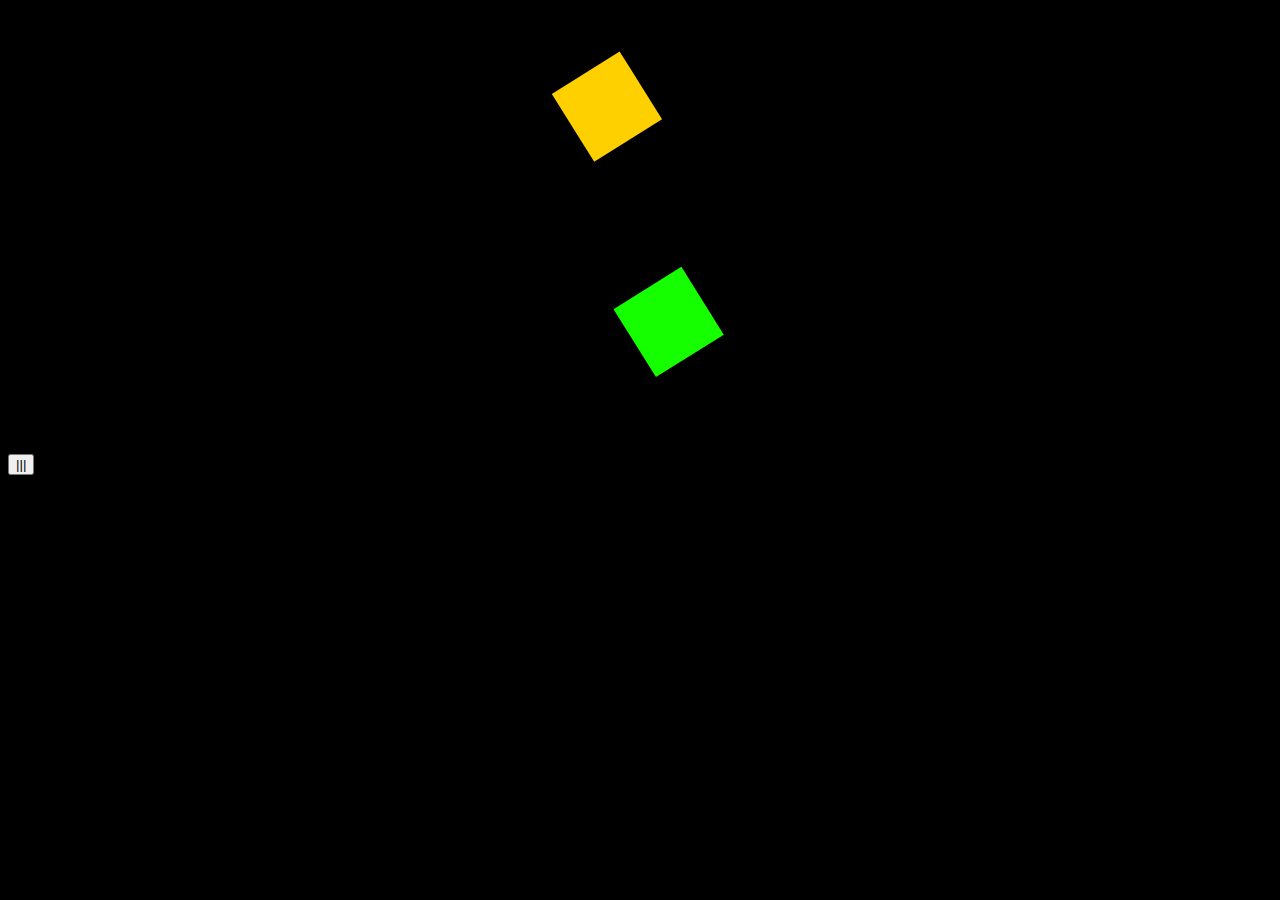
<file: Circle Style/index.html>
<!DOCTYPE html>
<html>
  <head>
    <title>Circle Style</title>
    <style>
      body {
        background-color:rgb(0, 0, 0);
      }
      #flower1 {
        height:20pc;
        width:20pc;
        background-color: rgb(0, 0, 0);
      }
      #flower2 {
        background-color:rgb(255, 208, 0);
        height:5pc;
        width:5pc;
      }
      #flower3 {
        background-color:rgb(21, 255, 0);
        height:5pc;
        width:5pc;
      }
    </style>
  </head>
  <body>
    <br><br><br>
    <center>
      <div id="flower1">
        <div id="flower2"></div>
        <br><br><br><br>
        <br><br><br><br>
        <div id="flower3"></div>
      </div>
    </center>
    <br><br><br><br>
    <button onclick="aboutBtn()">|||</button>
    <pre id="about">
    Company- Tarak Program.
    Coder Name- Taraknath Karan.
    </pre>
    <script>
      "use strict";
      // Round Style
      let style = document.createElement("style");
      document.body.appendChild(style);
      let countA = 0;
      function autoRun() {
        countA += 2;
        style.innerHTML = `
          #flower1, #flower2,#flower3 {
            rotate:${countA}deg;
          }
        `;
        if (countA > 99999) {
          countA = 0;
        }
      }
      setInterval(autoRun, 0);
      // about Button
      let countB = 0;
      let about = document.querySelector("#about");
      function aboutBtn() {
        switch (countB) {
          case 0:
            about.style.color = "black";
            countB++;
            break;
          case 1:
            about.style.color = "white";
            countB--;
        }
      }
      aboutBtn();
    </script>
  </body>
</html>
</file>
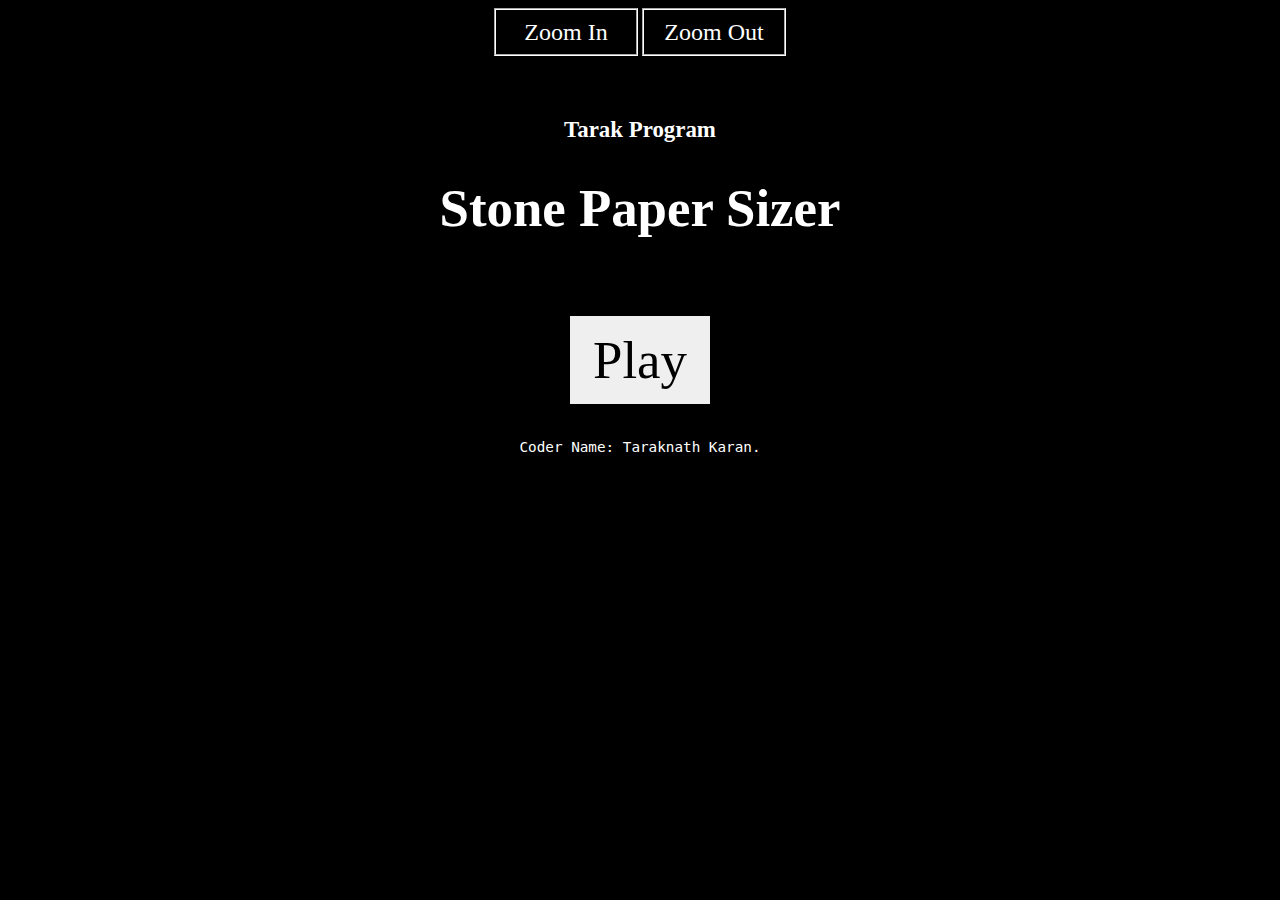
<file: Stone Paper Sizer/index.html>
<!DOCTYPE html>
<html>
  <head>
    <meta name="viewport" content="width=device-width, initial-scale=1.0">
    <title>Stone Paper Sizer</title>
    <link rel="stylesheet" href="style.css">
  </head>
  <body>
    <center>
      <button class="zoom-btn" onclick="zoomBtn(15)">Zoom In</button>
      <button class="zoom-btn" onclick="zoomBtn(-15)">Zoom Out</button>
      <br>
      <div id="game-body"></div>
    </center>
    <script src="script.js"></script>
  </body>
</html>
</file>
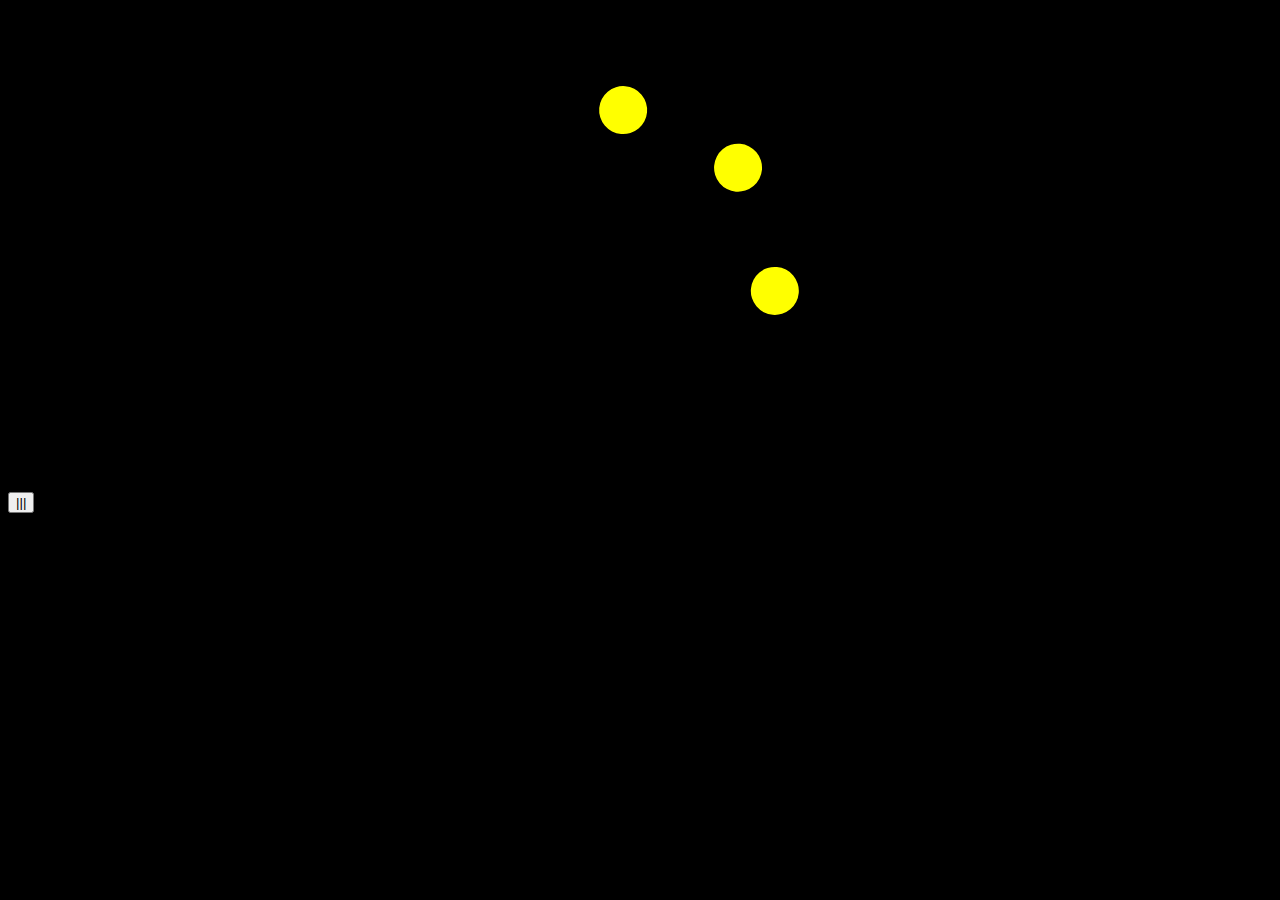
<file: Style Circle/index.html>
<!DOCTYPE html>
<html>
  <head>
    <meta charset="utf-8">
    <title>Test</title>
    <link rel="stylesheet" href="style.css">
  </head>
  <body>
    <center>
      <br><br><br><br><br>
      <div id="main">
        <button class="fire-circle"></button>
        <br>
        <button class="fire-circle"></button>
        <span class="hidden">. . . . . . . . . . . . . . . . . . . . . . .</span>
        <button class="fire-circle"></button>
        <br>
      </div>
    </center>
    <br><br><br><br><br>
    <button onclick="aboutBtn()">|||</button>
    <pre>
      Company: Tarak Program.
      Coder Name: Taraknath Karan.
    </pre>
    <script src="script.js"></script>
  </body>
</html>
</file>
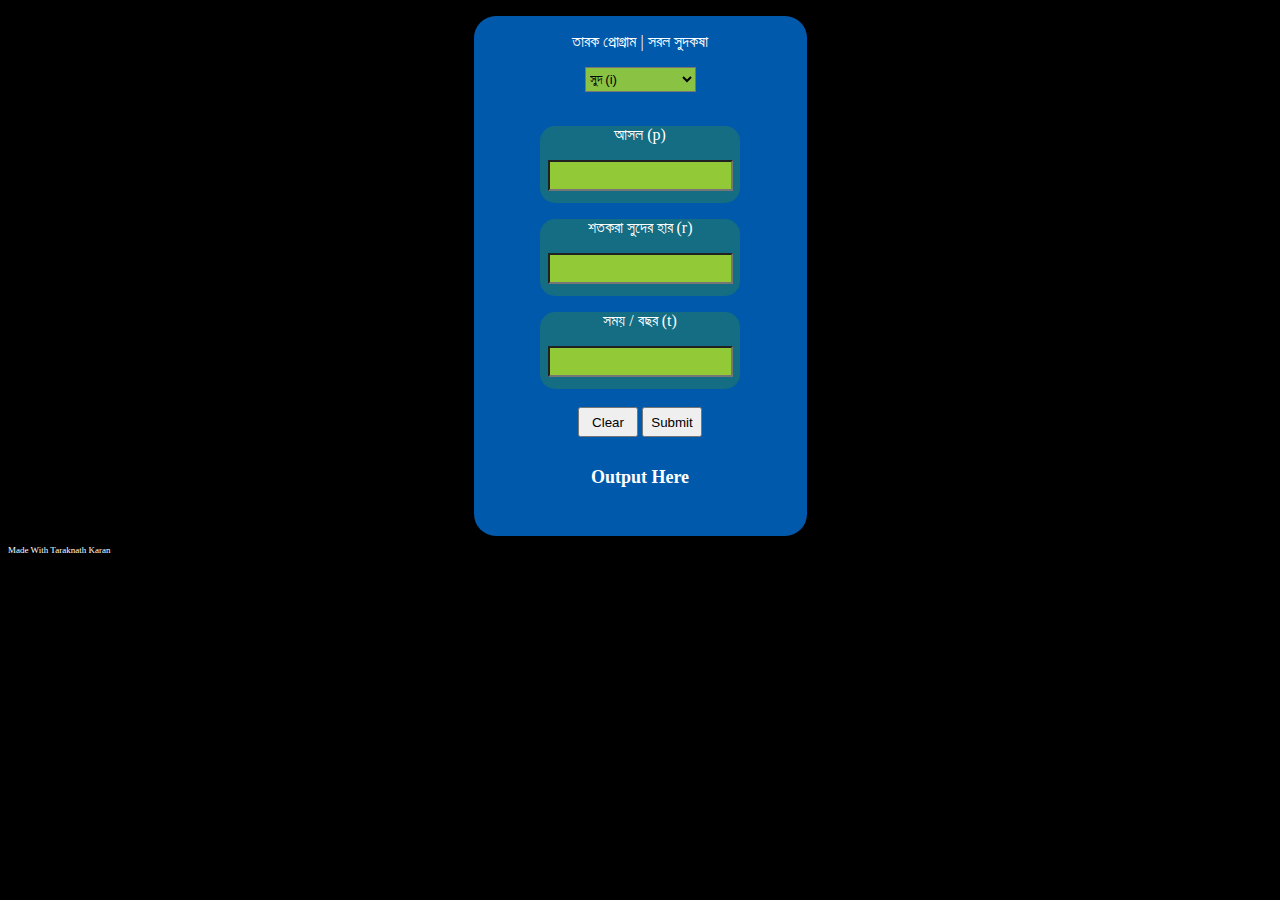
<file: sudkosa/index.html>
<!DOCTYPE html>
<html lang="en">
<head>
  <meta charset="UTF-8">
  <meta name="viewport" content="width=device-width, initial-scale=1.0">
  <title>সরল সুদকষা</title>
  <link rel="stylesheet" href="style.css">
  <link rel="shortcut icon" href="logo.jpeg" type="image/x-icon">
</head>
<body>
  <center>
    <div id="mainDiv"><p class="br"></p>
      <p>তারক প্রোগ্রাম | সরল সুদকষা</p>
        <select onchange="btn()">
        <option value="i">সুদ (i)</option>
        <option value="p">আসল (p)</option>
        <option value="r">শতকরা সুদের হার (r)</option>
        <option value="t">সময় / বছর (t)</option></select>
      <br><br>
      <div class="subDiv">
        <p class="inp"></p><input type="text">
      </div>
      <div class="subDiv">
        <p class="inp"></p><input type="text">
      </div>
      <div class="subDiv">
        <p class="inp"></p><input type="text">
      </div><br>
      <button onclick="rm()">Clear</button>
      <button onclick="output()">Submit</button>
      <h5>Output Here</h5>
      <p class="br"></p>
    </div>
  </center>
  <script src="script.js"></script>
  <p id="coder">Made With Taraknath Karan</p>
</body>
</html>
</file>
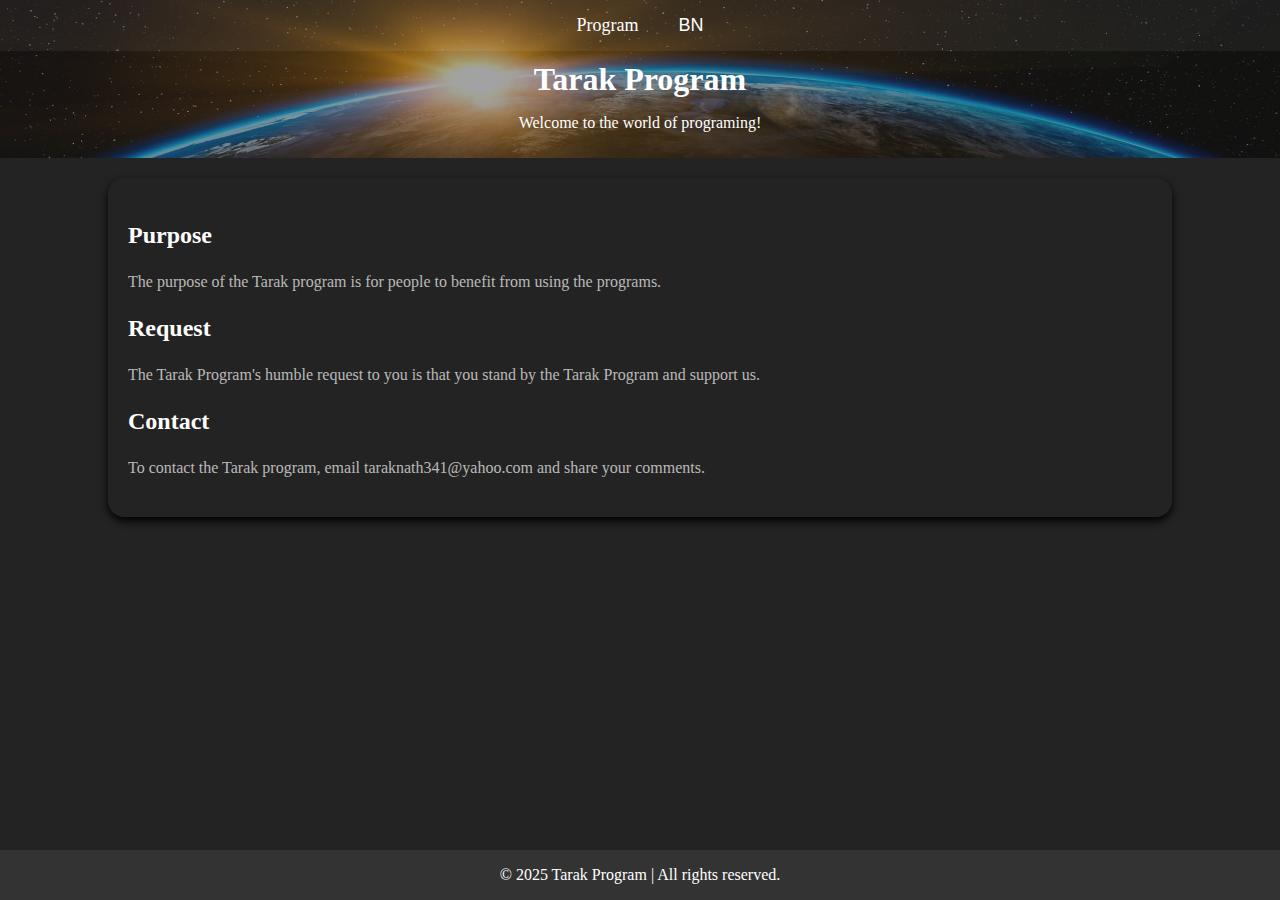
<file: tarakpro new/index.html>
<!DOCTYPE html>
<html lang="bn">
<head>
  <meta name="google-site-verification" content="twP8nyS15zfo4v0WPnwzm9U4PzU9zd1bBswle63r0qs" />
  <meta charset="UTF-8">
  <meta name="viewport" content="width=device-width, initial-scale=1.0">
  <meta name="keywords" content="Tarak Program, tarak program, tarakpro, taraknath programing, TarakPro, tarakpro.tiiny.site, tarakprogramtarakprogram.on.drv.tw, tarakpro.tiiny.site, তারক প্রোগ্রাম">
  <meta name="author" content="Taraknath Karan">
  <title>Tarak Program</title>
  <link rel="icon" href="img/logo.png">
  <link rel="stylesheet" href="css/index.css">
</head>
<body>
  <div class="background">
  <nav>
    <a href="program.html"></a>
    <button onclick="langCh()"></button>
  </nav>
  <header>
    <h1></h1>
    <p></p>
  </header>
  </div>
  <div class="container">
    <section class="post">
      <h3></h3>
      <p></p>
    </section>
    <section class="post">
      <h3></h3>
      <p></p>
    </section>
    <section class="post">
      <h3></h3>
      <p></p>
    </section>
  </div>
  <footer>
    <p></p>
  </footer>
  <script src="js/index.js"></script>
</body>
</html>
</file>
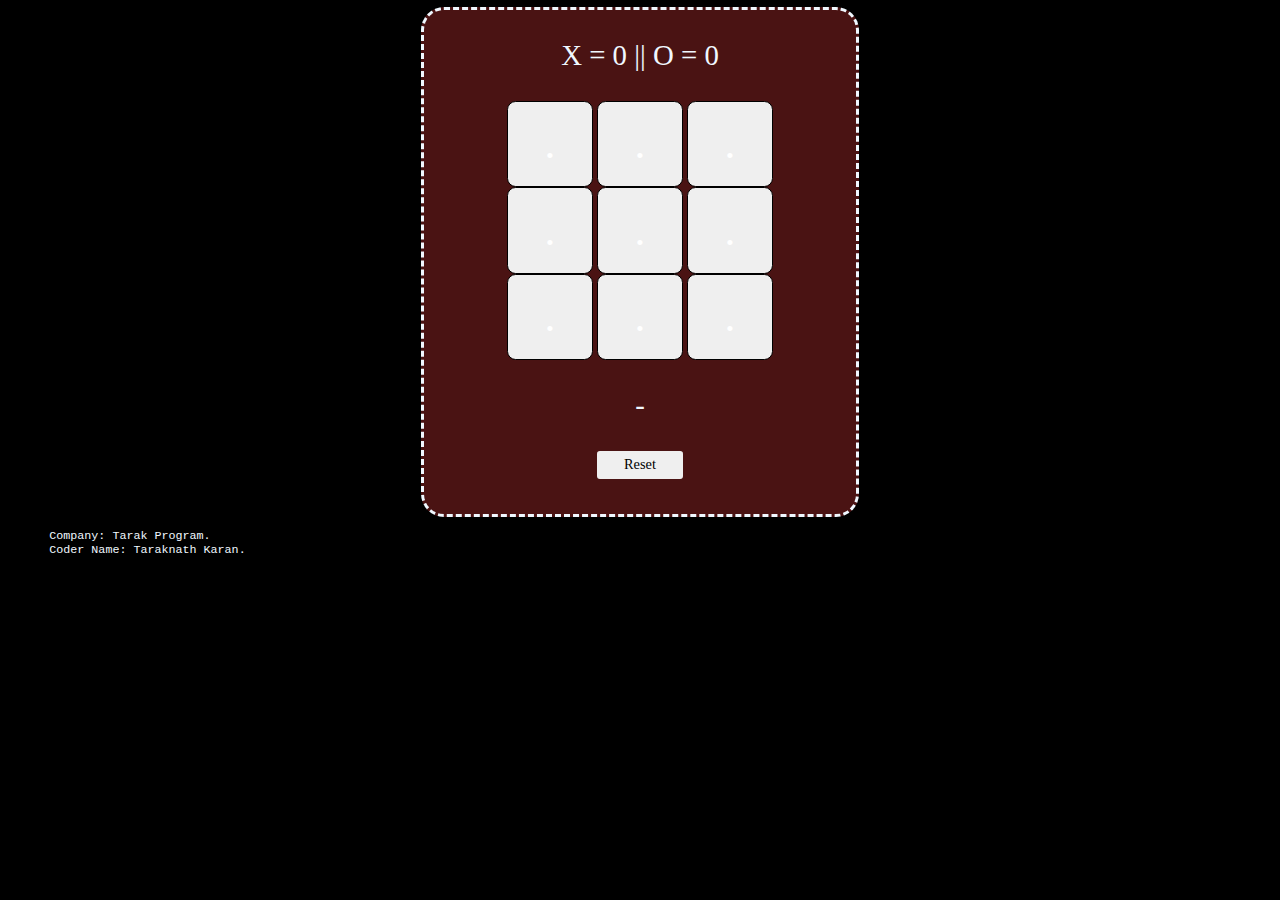
<file: Tic-Tie-Toe/index.html>
<!DOCTYPE html>
<html>
  <head>
    <title>Tic-Tie-Toe</title>
    <link rel="shortcut icon" href="img/logo.png" type="image/x-icon">
    <meta name="viewport" content="width=device-width, initial-scale=1.0">
    <link rel="stylesheet" href="style.css">
  </head>
  <body>
    <center>
      <div id="game-body">
        <p id="score">X = 0 || O = 0</p>
        <button class="play-ground" onclick="btn(1)"><span class="hidden">.</span></button>
        <button class="play-ground" onclick="btn(2)"><span class="hidden">.</span></button>
        <button class="play-ground" onclick="btn(3)"><span class="hidden">.</span></button>
        <br>
        <button class="play-ground" onclick="btn(4)"><span class="hidden">.</span></button>
        <button class="play-ground" onclick="btn(5)"><span class="hidden">.</span></button>
        <button class="play-ground" onclick="btn(6)"><span class="hidden">.</span></button>
        <br>
        <button class="play-ground" onclick="btn(7)"><span class="hidden">.</span></button>
        <button class="play-ground" onclick="btn(8)"><span class="hidden">.</span></button>
        <button class="play-ground" onclick="btn(9)"><span class="hidden">.</span></button>
        <p id="result">-</p>
        <nav>
        <button class="nav-btn" onclick="playAgain()">Play Again</button>
        <button class="nav-btn" onclick="reset()">Reset</button>
        <br>
        </nav>
      </div>
    </center>
    <pre>
      Company: Tarak Program.
      Coder Name: Taraknath Karan.
    </pre>
    <script src="script.js"></script>
  </body>
</html>
</file>
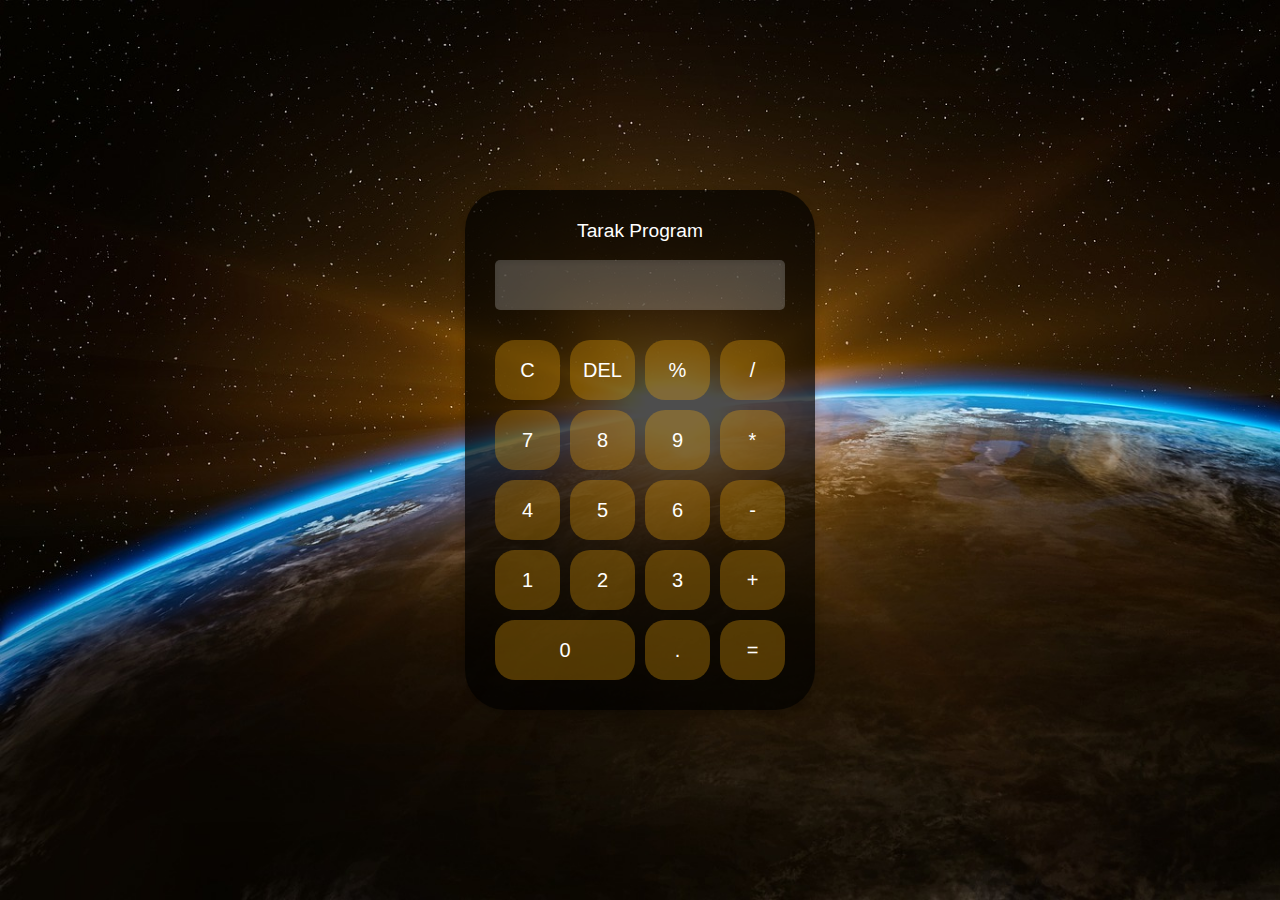
<file: tarakpro new/cal.html>
<!DOCTYPE html>
<html>
<head>
  <meta name="google-site-verification" content="twP8nyS15zfo4v0WPnwzm9U4PzU9zd1bBswle63r0qs" />
  <meta charset="UTF-8">
  <meta name="viewport" content="width=device-width, initial-scale=1.0">
  <title>TP Calculator</title>
  <link rel="icon" href="img/logo.png">
  <style>

* {
    margin: 0;
    padding: 0;
    box-sizing: border-box;
    font-family: Arial, sans-serif;
  }
  
  body {
    display: flex;
    justify-content: center;
    align-items: center;
    height: 100vh;
    background: url(img/back.png);
    background-size: cover;
  }
  
  .calculator {
    width: 350px;
    background: #000000b2;
    border-radius: 40px;
    box-shadow: 0px 4px 10px rgba(0, 0, 0, 0.2);
    padding: 30px;
  }
  
  .display {
    margin-bottom: 30px;
  }
  
  #display {
    width: 100%;
    height: 50px;
    border: none;
    border-radius: 5px;
    background: #ffffff3a;
    color:#fff;
    font-size: 24px;
    text-align: right;
    padding: 10px;
    box-shadow: inset 0px 2px 5px rgba(0, 0, 0, 0.1);
  }
  
  .buttons {
    display: grid;
    grid-template-columns: repeat(4, 1fr);
    gap: 10px;
  }
  
  button {
    height: 60px;
    font-size: 20px;
    border: none;
    border-radius: 20px;
    background: #f1a7094f;
    color: #fff;
    cursor: pointer;
    transition: all 0.3s;
  }
  
  button:hover {
    background: #f1a70993;
  }
  
  button:nth-child(17) {
    grid-column: span 2;
  }
  
  .textTarak{
    font-size: larger;
    color: white;
  }
  
  </style>
</head>
<body>
   <br>
  <div class="calculator">
    <div class="textTarak">
      <center>
        Tarak Program
      </center></div><br>
    <div class="display">
      <input type="text" id="display" disabled/>
    </div>
    <div class="buttons">
      <button onclick="clearDisplay()">C</button>
      <button onclick="deleteChar()">DEL</button>
      <button onclick="appendToDisplay('%')">%</button>
      <button onclick="appendToDisplay('/')">/</button>

      <button onclick="appendToDisplay('7')">7</button>
      <button onclick="appendToDisplay('8')">8</button>
      <button onclick="appendToDisplay('9')">9</button>
      <button onclick="appendToDisplay('*')">*</button>

      <button onclick="appendToDisplay('4')">4</button>
      <button onclick="appendToDisplay('5')">5</button>
      <button onclick="appendToDisplay('6')">6</button>
      <button onclick="appendToDisplay('-')">-</button>

      <button onclick="appendToDisplay('1')">1</button>
      <button onclick="appendToDisplay('2')">2</button>
      <button onclick="appendToDisplay('3')">3</button>
      <button onclick="appendToDisplay('+')">+</button>

      <button onclick="appendToDisplay('0')">0</button>
      <button onclick="appendToDisplay('.')">.</button>
      <button onclick="calculateResult()">=</button>
    </div>
  </div>
  <script>
    // Append values to the display
function appendToDisplay(value) {
  const display = document.getElementById('display');
  display.value += value;
}

// Clear the display
function clearDisplay() {
  const display = document.getElementById('display');
  display.value = '';
}

// Delete the last character
function deleteChar() {
  const display = document.getElementById('display');
  display.value = display.value.slice(0, -1);
}

// Calculate the result
function calculateResult() {
  const display = document.getElementById('display');
  try {
    display.value = eval(display.value);
  } catch (error) {
    display.value = 'Error';
  }
}

  </script>
</body>
</html>
</file>
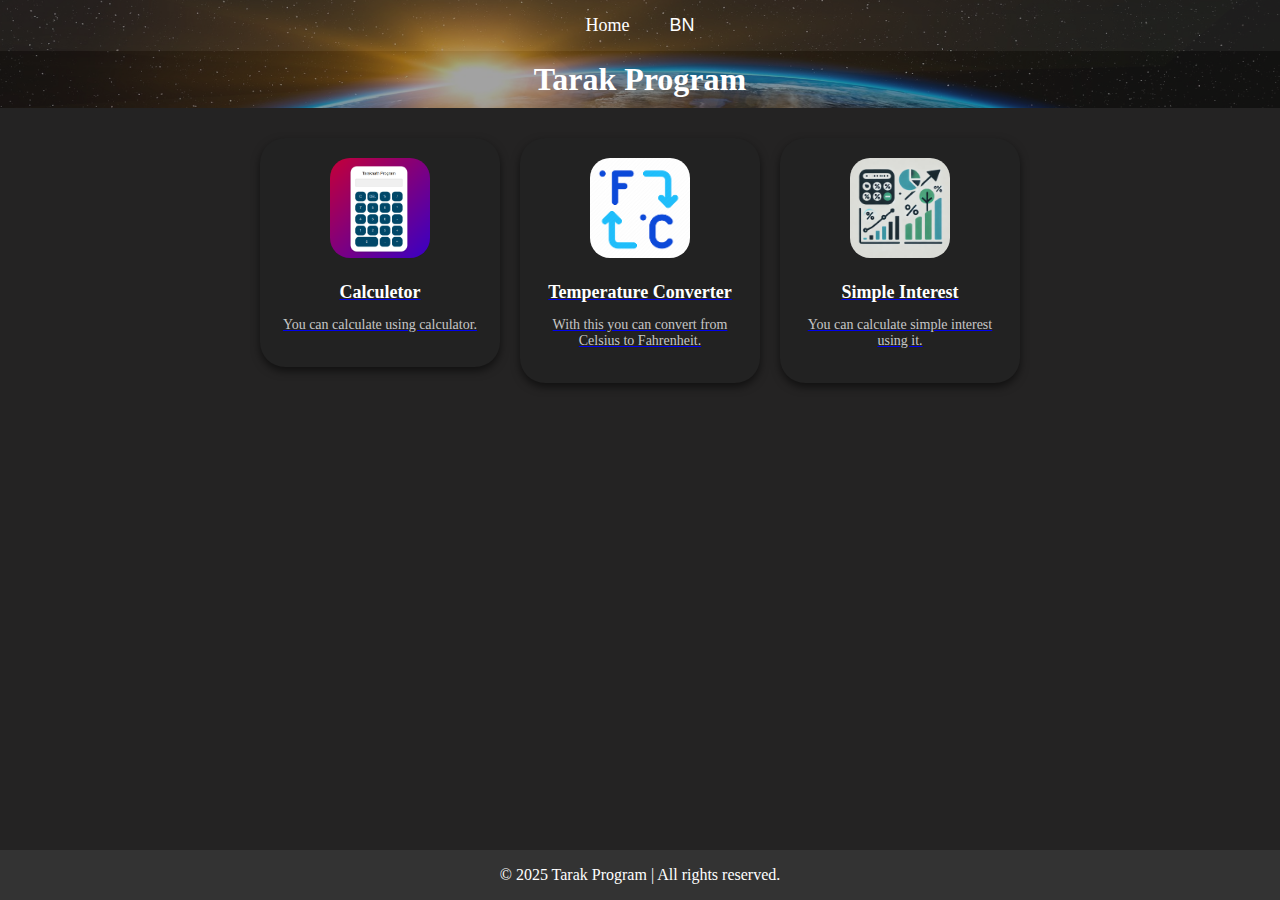
<file: tarakpro new/program.html>
<!DOCTYPE html>
<html lang="bn">
<head>
  <meta charset="UTF-8">
  <meta name="viewport" content="width=device-width, initial-scale=1.0">
  <title>Program</title>
  <link rel="icon" href="img/logo.png">
  <link rel="stylesheet" href="css/program.css">
</head>
<body>
  <!-- Navigation Menu -->
  <div class="background">
  <nav>
    <a href="index.html"></a>
    <button onclick="langCh()"></button>
  </nav>
  <header>
    <h1></h1>
  </header>
  </div>
  <!-- Main Content Area -->
  <div class="container">
    <a href="cal.html"><div class="program">
      <img src="img/cal.png">
        <h3></h3>
        <p></p>
    </div></a>

    <a href="c2f.html"><div class="program">
      <img src="img/c2f.png">
      <h3></h3>
      <p></p>
    </div></a>

    <a href="sudkosa.html"><div class="program">
      <img src="img/sudkosa.png">
      <h3></h3>
      <p></p>
    </div></a>
  </div>
  <footer>
    <p></p>
  </footer>
  <script src="js/program.js"></script>
</body>
</html>
</file>
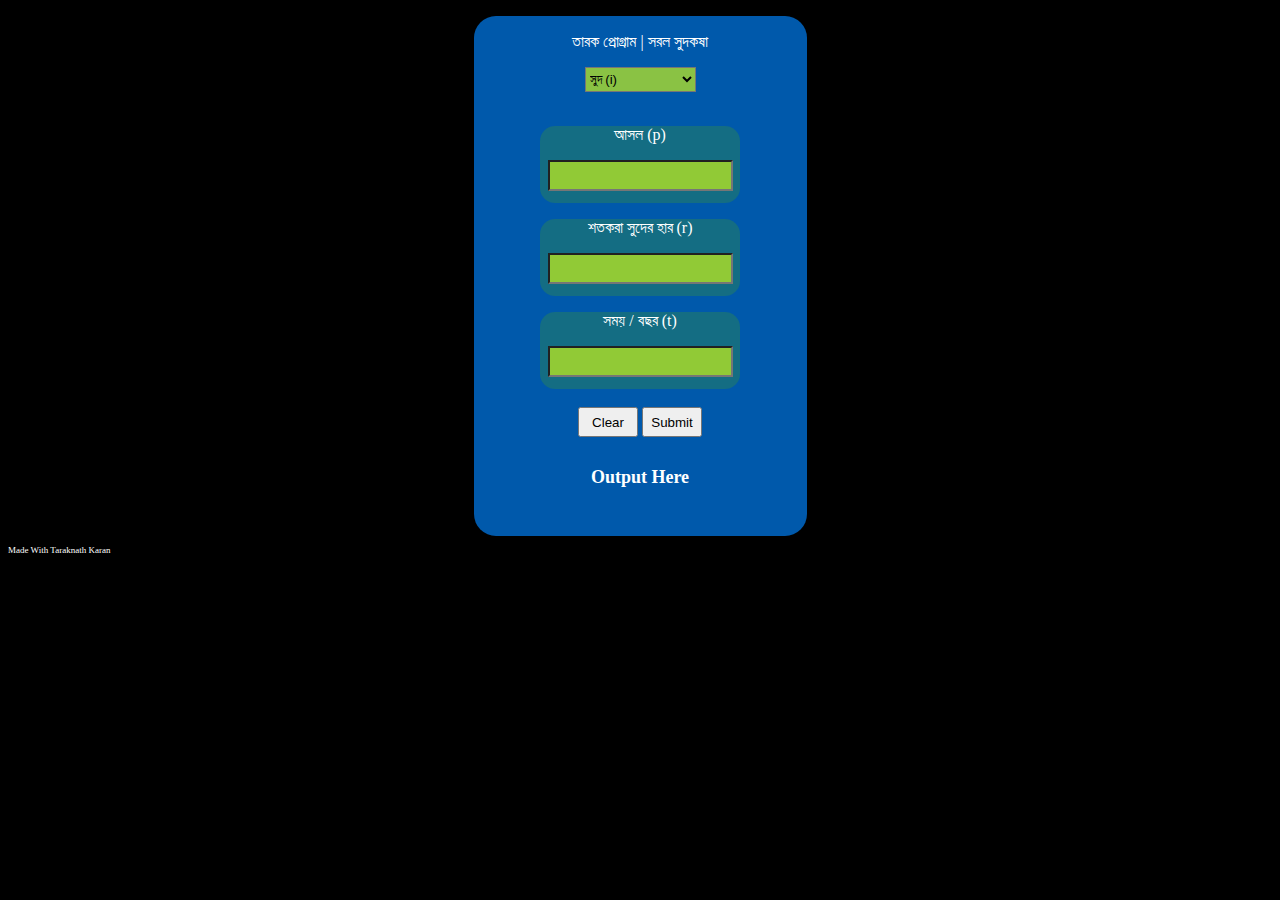
<file: tarakpro new/sudkosa.html>
<!DOCTYPE html>
<html lang="en">
<head>
  <meta charset="UTF-8">
  <meta name="viewport" content="width=device-width, initial-scale=1.0">
  <title>সরল সুদকষা</title>
  <style>
    body {
      color: white;
      background-color: black;
    }
    .subDiv {
      height: 77px;
      width: 200px;
      border-radius: 15px;
      background-color: #146d83;
    }
    #mainDiv {
      height: 520px;
      width: 333px;
      background-color: #0084ffab;
      border-radius: 22px;
    
    }
    .br {
      height: 1px;
    }
    #coder {
      font-size: xx-small;
    }
    select, input {
      height: 25px;
      background-color: #daff09a2;
    }
    h5 {
      font-size:18px ;
    }
    button {
      height: 30px;
      width: 60px;
    }
  </style>
  <link rel="shortcut icon" href="img/logo.png" type="image/x-icon">
</head>
<body>
  <center>
    <div id="mainDiv"><p class="br"></p>
      <p>তারক প্রোগ্রাম | সরল সুদকষা</p>
        <select onchange="btn()">
        <option value="i">সুদ (i)</option>
        <option value="p">আসল (p)</option>
        <option value="r">শতকরা সুদের হার (r)</option>
        <option value="t">সময় / বছর (t)</option></select>
      <br><br>
      <div class="subDiv">
        <p class="inp"></p><input type="number">
      </div>
      <div class="subDiv">
        <p class="inp"></p><input type="number">
      </div>
      <div class="subDiv">
        <p class="inp"></p><input>
      </div><br>
      <button onclick="rm()">Clear</button>
      <button onclick="output()">Submit</button>
      <h5>Output Here</h5>
      <p class="br"></p>
    </div>
  </center>
  <script>
        "use strict";
    btn();
    function choice() {
      let x = document.getElementsByTagName("select")[0].value;
      return x;
    }
    function rm() {
      document.getElementsByTagName("input")[0].value = "";
      document.getElementsByTagName("input")[1].value = "";
      document.getElementsByTagName("input")[2].value = "";
    }
    function safe(num) {
      if (num == null || num == "" || num == NaN) return "down";
    }
    function btn() {
      let returN = choice();
      switch (returN) {
        case "i":
          document.getElementsByClassName("inp")[0].innerHTML = "আসল (p)";
          document.getElementsByClassName("inp")[1].innerHTML = "শতকরা সুদের হার (r)";
          document.getElementsByClassName("inp")[2].innerHTML = "সময় / বছর (t)";
          break;
        case "p":
          document.getElementsByClassName("inp")[0].innerHTML = "সুদ (i)";
          document.getElementsByClassName("inp")[1].innerHTML = "শতকরা সুদের হার (r)";
          document.getElementsByClassName("inp")[2].innerHTML = "সময় / বছর (t)";
          break;
        case "r":
          document.getElementsByClassName("inp")[0].innerHTML = "সুদ (i)";
          document.getElementsByClassName("inp")[1].innerHTML = "আসল (p)";
          document.getElementsByClassName("inp")[2].innerHTML = "সময় / বছর (t)";
          break;
        case "t":
          document.getElementsByClassName("inp")[0].innerHTML = "সুদ (i)";
          document.getElementsByClassName("inp")[1].innerHTML = "আসল (p)";
          document.getElementsByClassName("inp")[2].innerHTML = "শতকরা সুদের হার (r)";
      }
    }
    function output() {
      let returN = choice();
      switch (returN) {
        case "i":{
          let p = eval(document.getElementsByTagName("input")[0].value);
          let r = eval(document.getElementsByTagName("input")[1].value);
          let t = eval(document.getElementsByTagName("input")[2].value);
          if ((safe(p) == "down")||(safe(r) == "down")||(safe(t) == "down")) {
            document.getElementsByTagName("h5")[0].innerHTML = "Error: ঠিকভাবে ইনপুট করুন";
          } else {
            let i = (p * r * t / 100);
            document.getElementsByTagName("h5")[0].innerHTML = "উত্তর: সুদ (i) = " + i;
          }
          } 
          break;
        case "p":{
          let i = eval(document.getElementsByTagName("input")[0].value);
          let r = eval(document.getElementsByTagName("input")[1].value);
          let t = eval(document.getElementsByTagName("input")[2].value);
          if ((safe(i) == "down")||(safe(r) == "down")||(safe(t) == "down")) {
            document.getElementsByTagName("h5")[0].innerHTML = "Error: ঠিকভাবে ইনপুট করুন";
          } else {
            let p = ((i * 100) / (r * t));
            document.getElementsByTagName("h5")[0].innerHTML = "উত্তর: আসল (p) = " + p;
          }
        }
          break;
        case "r":{
          let i = eval(document.getElementsByTagName("input")[0].value);
          let p = eval(document.getElementsByTagName("input")[1].value);
          let t = eval(document.getElementsByTagName("input")[2].value);
          if ((safe(i) == "down")||(safe(p) == "down")||(safe(t) == "down")) {
            document.getElementsByTagName("h5")[0].innerHTML = "Error: ঠিকভাবে ইনপুট করুন";
          } else {
            let r = ((i * 100) / (p * t));
            document.getElementsByTagName("h5")[0].innerHTML = "উত্তর: সুদের হার (r) = " + r;
          }
        }
          break;
        case "t":{
          let i = eval(document.getElementsByTagName("input")[0].value);
          let p = eval(document.getElementsByTagName("input")[1].value);
          let r = eval(document.getElementsByTagName("input")[2].value);
          if ((safe(i) == "down")||(safe(p) == "down")||(safe(r) == "down")) {
            document.getElementsByTagName("h5")[0].innerHTML = "Error: ঠিকভাবে ইনপুট করুন";
          } else {
            let t = ((i * 100) / (r * p));
            document.getElementsByTagName("h5")[0].innerHTML = "উত্তর: সময় / বছর (t) = " + t;
          }
        }
      }
    }
  </script>
  <p id="coder">Made With Taraknath Karan</p>
</body>
</html>
</file>
<file: Stone Paper Sizer/style.css>
body {
  transition: 0.5s;
  background-color: black;
  color: #fff;
  font-family:Ubuntu;
}
.companyName {
  transition: 0.5s;
  font-size: 1.3pc;
  font-family:Ubuntu;
}
.gameName {
  transition: 0.5s;
  font-size: 3pc;
  font-family:Ubuntu;
}
.play {
  transition: 0.5s;
  height: 5pc;
  width: 8pc;
  font-size: 3pc;
  border-radius: 0.5;
  border-style: none;
  font-family:Ubuntu;
}
.play:hover {
  transform:rotate(30deg);
}
.choice {
  transition: 0.5s;
  height: 7pc;
  width: 7pc;
  font-size: 2pc;
  border-radius: 2pc;
  border-style: none;
  font-family:Ubuntu;
}
.choice:hover {
  transform: rotatex(50deg);
}
.hidden {
  color: #00000000;
}
.aaaa {
  height: 7pc;
  width: 8pc;
  background-color: rgb(48, 36, 12);
  color:#ffffffea; 
  border-radius: 1pc;
  border-style: none;
  font-family:Ubuntu;

}
.aabb {
  height: 2pc;
  width: 8pc;
  font-family:Ubuntu;
  font-size: 1.3pc;
}
#game-body {
  font-family:Ubuntu;
  width: 90%;
}
.zoom-btn {
  background-color: black;
  color: white;
  font-family:Ubuntu;
  height: 3pc;
  width: 9pc;
  border-color: #fff;
  border-style: groove;
  font-size: 1.5pc;
}
.score {
  font-family:Ubuntu;
  font-size: 1.5pc;
}
</file>
<file: Style Circle/style.css>
:root {
  --heightAndWidth: 19pc;
}
body {
  background-color: black;
  color: white;
}
#main {
  background-color:#8d000000;
  height: var(--heightAndWidth);
  width: var(--heightAndWidth);
  border-radius: 33pc;
  transition: 2s;
}
.fire-circle {
  height:3pc;
  width:3pc;
  background-color: yellow;
  border-radius: 3pc;
  border-style: none;
}
.hidden {
  color:#0000ff00
}
</file>
<file: sudkosa/style.css>
body {
  color: white;
  background-color: black;
}
.subDiv {
  height: 77px;
  width: 200px;
  border-radius: 15px;
  background-color: #146d83;
}
#mainDiv {
  height: 520px;
  width: 333px;
  background-color: #0084ffab;
  border-radius: 22px;

}
.br {
  height: 1px;
}
#coder {
  font-size: xx-small;
}
select, input {
  height: 25px;
  background-color: #daff09a2;
}
h5 {
  font-size:18px ;
}
button {
  height: 30px;
  width: 60px;
}
</file>
<file: tarakpro new/css/index.css>
body {
	font-family: 'Times New Roman', Times, serif;
	margin: 0;
	padding: 0;
	background-color: #242323;
	color: #fff;
}
header {
	background-color: #2727276e;
	color: white;
	text-align: center;
	padding: 10px 0;
}
header h1 {
	margin: 0;
}
nav {
	display: flex;
	justify-content: center;
	background-color: #4444446e;
	padding: 1px;
}
nav a,button{
	color: white;
	background-color: #00008b00;
	border-style: hidden;
	padding: 14px 20px;
	text-decoration: none;
	text-align: center;
	font-size: 18px;
}
nav a:hover {
	color: #a82c07ec;
}
button:hover {
	color: #a82c07ec;
}
.container {
	width: 80%;
	margin: 20px auto;
	padding: 20px;
	box-shadow: 0 4px 8px #000000;
	border-radius: 1pc;
}
.container:hover {
	zoom: 102%;
	border-radius: 2pc;
}
.post {
	margin-bottom: 20px;
}
.post h3 {
	font-size: 24px;
	color: #ffffff;
}
.post p {
	font-size: 16px;
	color: #ffffffb0;
}
footer {
	background-color: #333;
	color: white;
	text-align: center;
	padding: 0px;
	position: fixed;
	bottom: 0;
	width: 100%;
}
.background {
	background-image: url(../img/background.png);
	background-size: cover;
}
</file>
<file: Tic-Tie-Toe/style.css>
body {
  background-color:black;
  color:aliceblue;
  font-family: Ubuntu;
  zoom: 90%;
}
.play-ground {
  height: 6pc;
  width: 6pc;
  font-size: 3pc;
  border-radius: 0.6pc;
  border-style: groove;
  border-color: black;
  font-family: Ubuntu;
}
#game-body {
  width: 30pc;
  height: 35pc;
  border-radius: 1.6pc;
  border-style: dashed;
  font-family: Ubuntu;
  background-color: rgba(167, 44, 44, 0.445);
}
#result, #score {
  font-size: 2pc;
  font-family: Ubuntu;
}
.nav-btn {
  width: 6pc;
  font-family: Ubuntu;
  height: 2pc;
  font-size: 1pc;
  border-radius: 0.2pc;
  border-style: none;
}
.hidden {
  color:white;
}
</file>
<file: tarakpro new/css/program.css>
body {
	font-family: 'Times New Roman', Times, serif;
	margin: 0;
	padding: 0;
	background-color: #242323;
	color: #ffffff;
}
header {
	background-color: #2727276e;
	color: white;
	text-align: center;
	padding: 10px 0;
}
header h1 {
	margin: 0;
}
nav {
	display: flex;
	justify-content: center;
	background-color: #4444446e;
	padding: 1px;
}
nav a,button {
	background-color: #00000000;
	border-style: hidden;
	color: white;
	padding: 14px 20px;
	text-decoration: none;
	text-align: center;
	font-size: 18px;
}
nav a:hover {
	color: #a82c07ec;
}
button:hover {
	color: #a82c07ec;
}
.container {
	display: flex;
	flex-wrap: wrap;
	justify-content: center;
	margin: 20px;
}

footer {
	background-color: #333;
	color: white;
	text-align: center;
	padding: 0px;
	position: fixed;
	bottom: 0;
	width: 100%;
}
.background {
	background-image: url(../img/background.png);
	background-size: cover;
}
.program {
	background-color: #222222;
	margin: 10px;
	padding: 20px;
	border-radius: 25px;
	box-shadow: 0 4px 8px #0000008a;
	text-align: center;
	width: 200px;
}
.program img {
	width: 100px;
	height: 100px;
	object-fit: cover;
	margin-bottom: 10px;
	border-radius: 20%;
}
.program h3 {
	margin: 10px 0;
	font-size: 18px;
	color:#ffffff;
}
.program p {
	font-size: 14px;
	color: #c7c7c7;
}
.program:hover {
	zoom: 111%;
}
</file>
